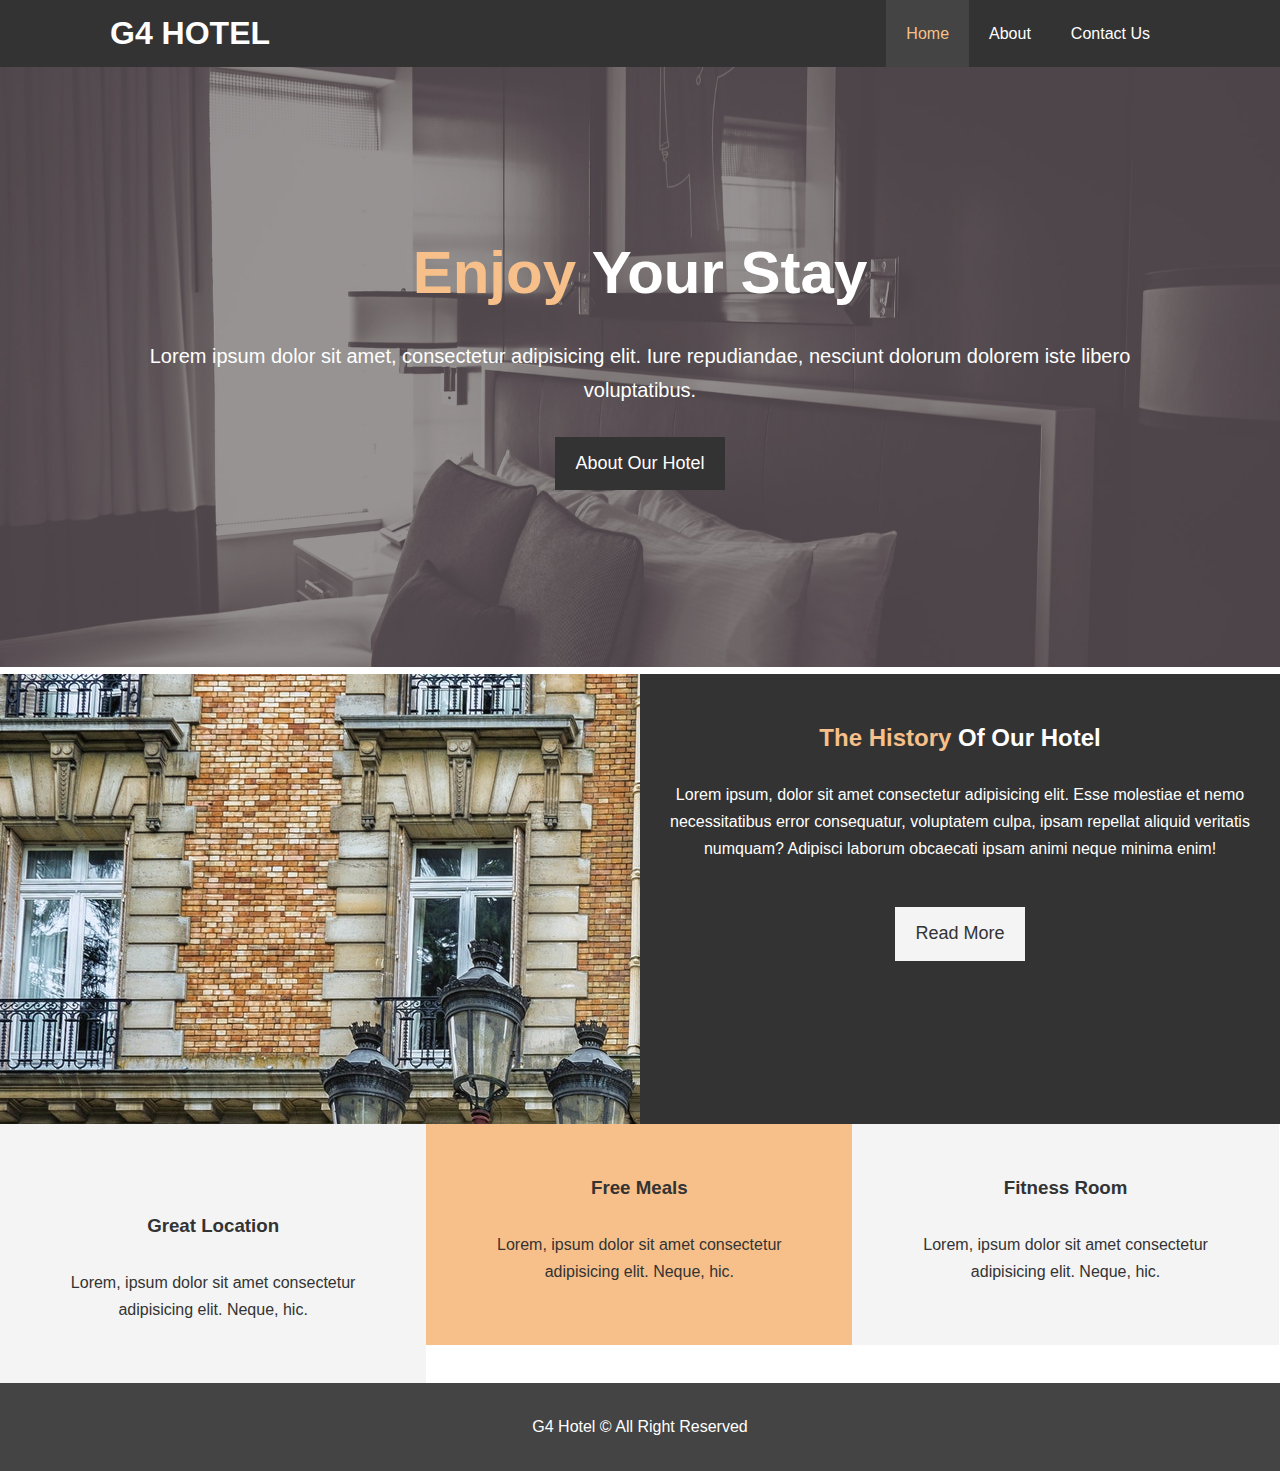
<file: index.html>
<!DOCTYPE html>
<html lang="en">
  <head>
    <meta charset="UTF-8" />
    <meta name="viewport" content="width=device-width, initial-scale=1.0" />
    <meta http-equiv="X-UA-Compatible" content="ie=edge" />
    <meta
      name="description"
      content="Welcome to the most extraordinary hotel in Lekki, Lagos."
    />
    <meta name="keywords" content="hotel, Lekki, Hospitality, conform" />

    <link
      href= "https://stackpath.bootstrapcdn.com/font-awesome/4.7.0/css/font-awesome.min.css"
      rel="stylesheet"
    />
   
    
    <link rel="stylesheet" href="style.css" />
    <link
      rel="stylesheet"
      media="screen and (max-width: 768px)"
      href="media.css"
    />
    <title>G4 Hotel | Welcome</title>
  </head>
  <body>
    <header>
      <nav id="navbar">
        <div class="container">
          <h1 class="logo"><a>G4 HOTEL</a></h1>
          <ul>
            <li><a class="current" href="index.html">Home</a></li>
            <li><a href="about.html">About</a></li>
            <li><a href="contact.html">Contact Us</a></li>
          </ul>
        </div>
      </nav>
      <div id="showcase">
        <div class="container">
          <div class="showcase-content">
            <h1><span class="text-primary">Enjoy</span> Your Stay</h1>
            <p class="lead">
              Lorem ipsum dolor sit amet, consectetur adipisicing elit. Iure
              repudiandae, nesciunt dolorum dolorem iste libero voluptatibus.
            </p>

            <a class="btn" href="index.html">About Our Hotel</a>
          </div>
        </div>
      </div>
    </header>

    <section id="home-info" class="bg-dark">
      <div class="info-img"></div>
      <div class="info-content">
        <h2><span class="text-primary">The History</span> Of Our Hotel</h2>
        <p>
          Lorem ipsum, dolor sit amet consectetur adipisicing elit. Esse
          molestiae et nemo necessitatibus error consequatur, voluptatem culpa,
          ipsam repellat aliquid veritatis numquam? Adipisci laborum obcaecati
          ipsam animi neque minima enim!
        </p>
        <a class="btn btn-light" href="about.html">Read More</a>
      </div>
    </section>

    <section id="features">
      <div class="box bg-light">
        <i class="fas fa-hotel fa-3x"></i>
        <h3>Great Location</h3>
        <p>
          Lorem, ipsum dolor sit amet consectetur adipisicing elit. Neque, hic.
        </p>
      </div>
      <div class="box bg-primary">
        <i class="fas fa-utensils fa-3x"></i>
        <h3>Free Meals</h3>
        <p>
          Lorem, ipsum dolor sit amet consectetur adipisicing elit. Neque, hic.
        </p>
      </div>
      <div class="box bg-light">
        <i class="fas fa-dumbbell fa-3x"></i>
        <h3>Fitness Room</h3>
        <p>
          Lorem, ipsum dolor sit amet consectetur adipisicing elit. Neque, hic.
        </p>
      </div>
    </section>

    <div class="clr"></div>

    <footer id="main-footer">
      <p>G4 Hotel &copy; All Right Reserved</p>
    </footer>
  </body>
</html>
</file>
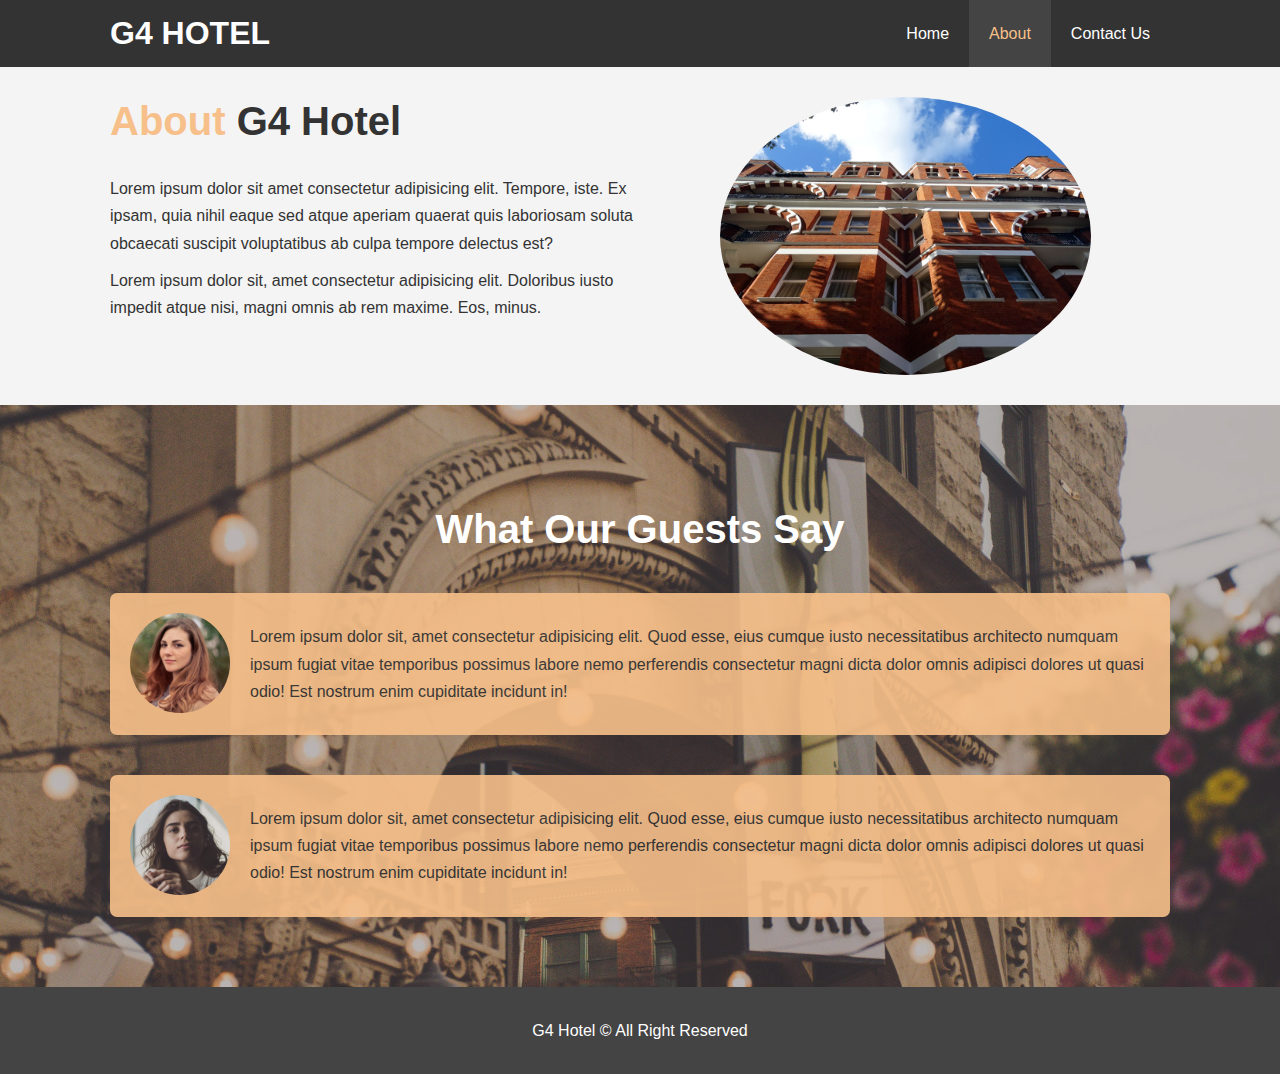
<file: about.html>
<!DOCTYPE html>
<html lang="en">
  <head>
    <meta charset="UTF-8" />
    <meta name="viewport" content="width=device-width, initial-scale=1.0" />
    <meta http-equiv="X-UA-Compatible" content="ie=edge" />
    <meta
      name="description"
      content="Welcome to the most extraordinary hotel in Lekki, Lagos."
    />
    <meta name="keywords" content="hotel, Lekki, Hospitality, conform" />

    <link rel="stylesheet" href="style.css" />
    <link rel="stylesheet" media="screen and (max-width: 768px)" href="media.css" />
    <title>G4 Hotel | About</title>
  </head>

  <body>
    <header>
      <nav id="navbar">
        <div class="container">
          <h1 class="logo"><a>G4 HOTEL</a></h1>
          <ul>
            <li><a href="index.html">Home</a></li>
            <li><a class="current" href="about.html">About</a></li>
            <li><a href="contact.html">Contact Us</a></li>
          </ul>
        </div>
      </nav>
    </header>

    <section id="about-info" class="bg-light py-3">
      <div class="container">
        <div class="info-left">
          <h1 class="l-heading"><span class="text-primary">About</span> G4 Hotel</h1>
          <p>
            Lorem ipsum dolor sit amet consectetur adipisicing elit. Tempore,
            iste. Ex ipsam, quia nihil eaque sed atque aperiam quaerat quis
            laboriosam soluta obcaecati suscipit voluptatibus ab culpa tempore
            delectus est?
          </p>
          <p>
            Lorem ipsum dolor sit, amet consectetur adipisicing elit. Doloribus
            iusto impedit atque nisi, magni omnis ab rem maxime. Eos, minus.
          </p>
        </div>
        <div class="info-right">
          <img src="./img/photo-2.jpg" alt="hotel" />
        </div>
      </div>
    </section>

    <div class="clr"></div>

    <section id="testimonials" class="py-3">
     <div class="container">
       <h2 class="l-heading">What Our Guests Say</h2>
        <div class="testimonial bg-primary">
          <img src="./img/person-1.jpg" alt="lady_1">
          <p>Lorem ipsum dolor sit, amet consectetur adipisicing elit. 
           Quod esse, eius cumque iusto necessitatibus architecto numquam ipsum 
           fugiat vitae temporibus possimus labore nemo perferendis consectetur
           magni dicta dolor omnis adipisci dolores ut quasi odio! Est nostrum enim 
           cupiditate incidunt in!</p>
        </div>

        <div class="testimonial bg-primary">
         <img src="./img/person-2.jpg" alt="lady_2">
         <p>Lorem ipsum dolor sit, amet consectetur adipisicing elit.
          Quod esse, eius cumque iusto necessitatibus architecto numquam ipsum
          fugiat vitae temporibus possimus labore nemo perferendis consectetur
          magni dicta dolor omnis adipisci dolores ut quasi odio! Est nostrum enim
          cupiditate incidunt in!</p>
        </div>
     </div>
    </section>
    <footer id="main-footer">
      <p>G4 Hotel &copy; All Right Reserved</p>
    </footer>
  </body>
</html>
</file>
<file: media.css>
#navbar .logo{
 float: none;
 text-align: center;
}

#navbar ul, #navbar ul li{
 float: none;
}

#navbar ul li a{
 padding: 5px;
 border-bottom: #444 dotted 1px;
} 

/*Showcase*/
#showcase{
 height: 100%;
}

#showcase .showcase-content{
 padding-top: 70px;
 padding-bottom: 30px;
}

/*Home Info*/
#home-info .info-img{
 display: none;
}

#home-info .info-content{
 float: none;
 width: 100%;
}

/*Boxes*/
.box{
 float: none;
 width: 100%;
}

/*About*/
#about-info .info-right,
#about-info .info-left{
 float: none;
 width: 100%;
}

#about-info .info-right{
 margin-top: 30px;
}
.l-heading{
 text-align: center;
}

/*Contact*/
#contact-info .box{
 border-bottom: #444 dotted 1px;
}
</file>
<file: style.css>
/* Reset */
*{
 margin: 0;
 padding: 0;
 box-sizing: border-box;
}

/* Main Styling */
html,body{
 font-family: 'Segoe UI', Tahoma, Geneva, Verdana, sans-serif;
 line-height: 1.7em;
}

a{
 color: #333;
 text-decoration:none;
}

h1,h2,h3{
 padding-bottom: 20px;
}

p{
 margin: 10px 0;
}

/*Utility*/
.container{
 margin: auto;
 max-width: 1100px;
 overflow: auto;
 padding: 0 20px;
}

.text-primary{
 color: #f7c08a;
}

.lead{
 font-size: 20px;
}

.btn{
 display: inline-block;
 font-size: 18px;
 color: white;
 background-color: #333;
 padding: 13px 20px;
 border: none;
 cursor: pointer;
}
.btn:hover{
 background-color: #f7c08a;
 color: #333;
}

.btn-light{
 background-color: #f4f4f4;
 color: #333;
}

.bg-dark{
 background-color: #333;
 color: #fff;
}

.bg-light{
 background-color: #f4f4f4;
 color: #333;
}

.bg-primary{
 background-color: #f7c08a;
 color: #333;
}

.clr{
 clear: both;
}

.l-heading{
 font-size: 40px;
 line-height: 1.2;
}

/* Padding*/
.py-1{ padding: 10px 0;}
.py-2{ padding: 20px 0;}
.py-3{ padding: 30px 0;}

/*Navbar*/
#navbar{
 background: #333;
 color: #fff;
 overflow: auto;
}

#navbar a{
 color: #fff;
}
 
#navbar h1{
 float: left;
 padding-top: 20px;
}

#navbar ul{
 list-style: none;
 float: right;
}

#navbar li{
 float: left;
}

#navbar li a{
 display: block;
 padding: 20px;
 text-align: center;
}

#navbar li a:hover{
 background: #444;
 color: #f7c08a;
}

#navbar li a.current{
 background: #444;
 color: #f7c08a;
}

/* Showcase */
#showcase{
 background: url('./img/showcase.jpg') no-repeat center center/cover;
 height: 600px;
 margin-bottom: 0.5%;
}

#showcase .showcase-content{
 color: #fff;
 text-align: center;
 padding-top: 170px;
}

#showcase .showcase-content h1{
 font-size: 60px;
 line-height: 1.2em;
}

#showcase .showcase-content p{
 padding-bottom: 20px;
 line-height: 1.7em;
}

/*Home Info */
#home-info{
 height: 450px;
}

#home-info .info-img{
 float: left;
 width: 50%;
 background: url('./img/photo-1.jpg') no-repeat;
 min-height: 100%;
}

#home-info .info-content{
 float: right;
 width: 50%;
 height: 100%;
 text-align: center;
 padding: 50px 30px;
 overflow: hidden;
}

#home-info .info-content p{
 padding-bottom: 35px;
}

/* Features */
#features{
 margin-bottom: 0.5%;
}

.box{
 float: left;
 width: 33.3%;
 padding: 50px;
 text-align: center;
 
}

.box i{
 margin-bottom: 10px;
}

/*About Info*/

#about-info .info-right {
  float: right;
  width: 50%;
  min-height: 100%;
}

#about-info .info-right img {
  display: block;
  margin: auto;
  width: 70%;
  border-radius: 50%;
}

#about-info .info-left {
  float: left;
  width: 50%;
  min-height: 100%;
}

/*Testimonials*/
#testimonials{
 height: 100%;
 background: url('./img/test-bg.jpg') no-repeat center center/cover;
 padding-top: 100px;
}

#testimonials  h2{
 color: #fff;
 text-align: center;
 padding-bottom: 40px;
}

#testimonials .testimonial{
 padding: 20px;
 margin-bottom: 40px;
 border-radius: 7px;
 opacity: 0.9;
}

#testimonials .testimonial img{
 width: 100px;
 float: left;
 margin-right: 20px;
 border-radius: 50%;
}

/*Contact Form*/
 #contact-form .form-group{
    margin-bottom: 20px;
 }

 #contact-form label{
  display: block;
  margin-bottom: 5px;
 }

 #contact-form input,
 #contact-form textarea {
  width: 100%;
  padding: 10px;
  border: 1px #ddd solid;
 }

 #contact-form textarea{
  height: 200px;
 }

 #contact-form input:focus,
 #contact-form textarea:focus{
   outline: none;
   border-color: #f7c08a;
 }

/*footer*/
#main-footer{
 text-align: center;
 background-color: #444;
 color: #fff;
 padding: 20px;
}
</file>
